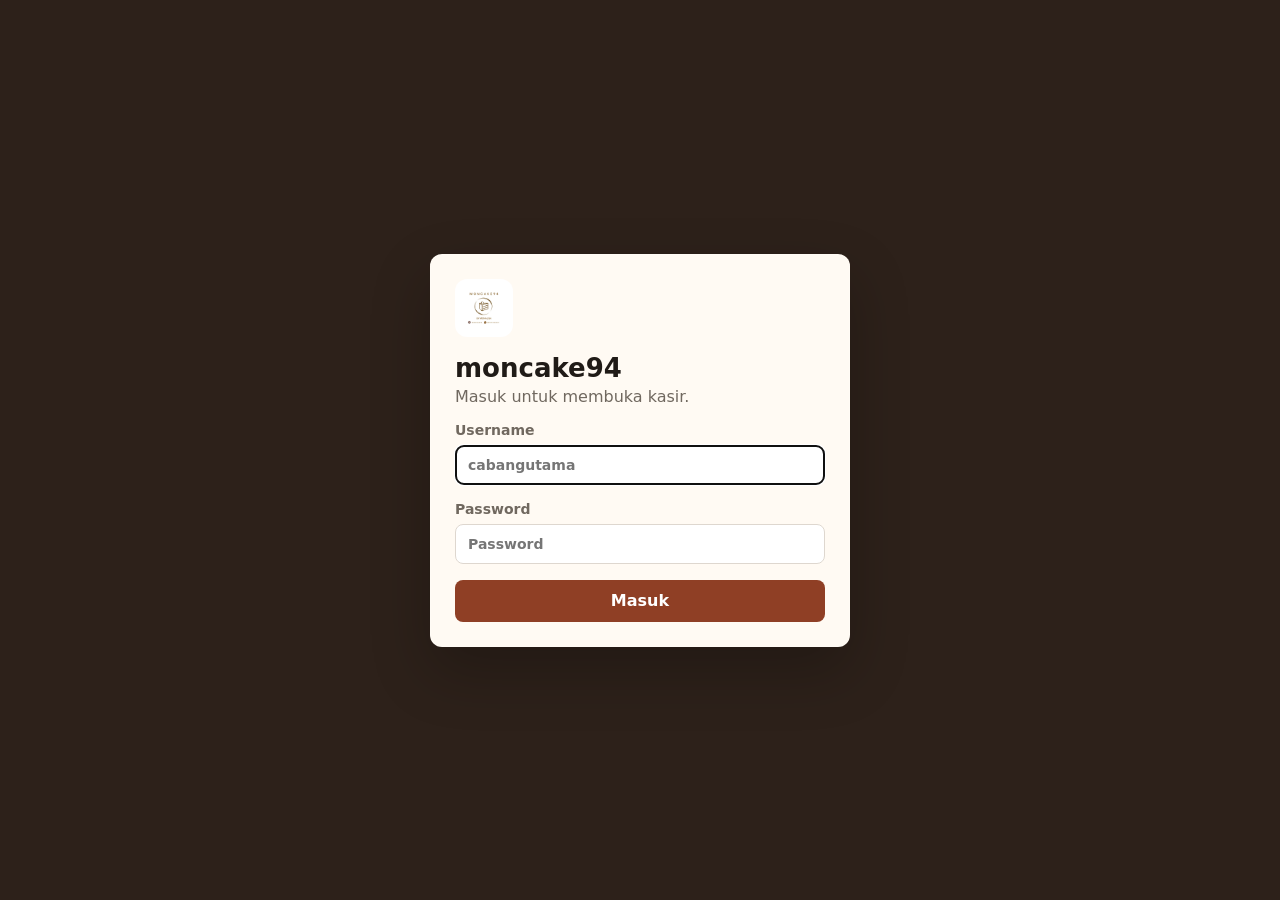
<file: index.html>
<!doctype html>
<html lang="id">
  <head>
    <meta charset="UTF-8" />
    <meta name="viewport" content="width=device-width, initial-scale=1.0" />
    <title>moncake94</title>
    <link rel="icon" type="image/png" href="public/mooncake94.png" />
    <link rel="stylesheet" href="styles.css" />
  </head>
  <body>
    <section class="login-screen" id="loginScreen">
      <form class="login-card" id="loginForm">
        <img class="login-logo" src="public/mooncake94.png" alt="moncake94" />
        <div>
          <h1>moncake94</h1>
          <p>Masuk untuk membuka kasir.</p>
        </div>
        <label>
          Username
          <input id="loginUsername" autocomplete="username" required placeholder="cabangutama" />
        </label>
        <label>
          Password
          <input id="loginPassword" autocomplete="current-password" required type="password" placeholder="Password" />
        </label>
        <button class="primary-button" type="submit">Masuk</button>
      </form>
    </section>

    <div class="app-shell">
      <aside class="sidebar">
        <div class="brand">
          <img class="brand-mark" src="public/mooncake94.png" alt="moncake94" />
          <div>
            <h1>moncake94</h1>
            <p>Cabang Utama</p>
          </div>
        </div>

        <nav class="nav" aria-label="Navigasi utama">
          <button class="nav-item active" data-view="cashier">Kasir</button>
          <button class="nav-item" data-view="products">Produk & Stok</button>
          <button class="nav-item" data-view="history">Riwayat</button>
          <button class="nav-item" data-view="reports">Laporan</button>
        </nav>

        <div class="sidebar-summary">
          <span>Omset Hari Ini</span>
          <strong id="todayRevenue">Rp0</strong>
        </div>
      </aside>

      <main class="main">
        <section class="topbar">
          <div>
            <p class="eyebrow" id="currentDate">Hari ini</p>
            <h2 id="viewTitle">Kasir</h2>
          </div>
          <div class="topbar-actions">
            <button class="secondary-button" id="openPasswordModal">Ganti Password</button>
            <button class="secondary-button" id="logoutButton">Logout</button>
            <button class="secondary-button" id="exportData">Backup Penuh</button>
            <label class="secondary-button file-button">
              Import Penuh
              <input id="importData" type="file" accept="application/json" />
            </label>
          </div>
        </section>

        <section class="view active" id="cashierView">
          <div class="cashier-layout">
            <section class="panel products-panel">
              <div class="panel-header">
                <div>
                  <h3>Pilih Produk</h3>
                  <p>Klik produk untuk masuk keranjang.</p>
                </div>
                <input id="productSearch" class="search-input" type="search" placeholder="Cari roti, kue, minuman..." />
              </div>
              <div class="product-grid" id="productGrid"></div>
            </section>

            <section class="panel cart-panel">
              <div class="panel-header">
                <div>
                  <h3>Keranjang</h3>
                  <p id="cartCount">Belum ada produk.</p>
                </div>
                <button class="ghost-button" id="clearCart">Kosongkan</button>
              </div>

              <div class="cart-list" id="cartList"></div>

              <div class="payment-box">
                <div class="total-row">
                  <span>Total</span>
                  <strong id="cartTotal">Rp0</strong>
                </div>
                <label>
                  Uang diterima
                  <input id="cashReceived" inputmode="numeric" placeholder="Contoh: 50.000" />
                </label>
                <div class="change-row">
                  <span>Kembalian</span>
                  <strong id="changeAmount">Rp0</strong>
                </div>
                <button class="primary-button" id="finishTransaction">Selesaikan & Print Struk</button>
              </div>
            </section>
          </div>
        </section>

        <section class="view" id="productsView">
          <div class="inventory-layout">
            <section class="panel">
              <div class="panel-header">
                <div>
                  <h3>Tambah Produk</h3>
                  <p>Isi nama, harga, dan stok awal.</p>
                </div>
              </div>
              <form class="product-form" id="productForm">
                <div class="product-type-toggle" role="radiogroup" aria-label="Tipe produk">
                  <label>
                    <input name="productType" type="radio" value="single" checked />
                    Produk biasa
                  </label>
                  <label>
                    <input name="productType" type="radio" value="variant" />
                    Produk dengan varian
                  </label>
                </div>
                <label>
                  Nama produk
                  <input id="productName" required placeholder="Contoh: Marmer Cake" />
                </label>
                <label>
                  Kategori
                  <select id="productCategory">
                    <option>Roti</option>
                    <option>Kue</option>
                    <option>Pastry</option>
                    <option>Minuman</option>
                    <option>Lainnya</option>
                  </select>
                </label>
                <label class="manual-category hidden" id="manualCategoryWrap">
                  Tulis kategori baru
                  <input id="customCategory" placeholder="Contoh: Cookies" />
                </label>
                <div class="category-tools">
                  <button class="secondary-button" id="deleteCategory" type="button">Hapus Kategori Terpilih</button>
                  <p>Kategori yang masih dipakai produk tidak bisa dihapus.</p>
                </div>
                <div class="single-product-fields" id="singleProductFields">
                  <label>
                    Harga jual
                    <input id="productPrice" required inputmode="numeric" placeholder="Contoh: 15.000" />
                  </label>
                  <label>
                    Stok saat ini
                    <input id="productStock" required type="number" min="0" placeholder="Contoh: 24" />
                  </label>
                  <label>
                    Batas stok rendah
                    <input id="productMinStock" type="number" min="0" value="5" />
                  </label>
                </div>
                <div class="variant-product-fields hidden" id="variantProductFields">
                  <div class="variant-count-control">
                    <label>
                      Jumlah varian
                      <input id="variantCount" type="number" min="1" value="2" />
                    </label>
                    <button class="secondary-button" id="applyVariantCount" type="button">Atur Jumlah</button>
                  </div>
                  <div class="variant-form-header">
                    <strong>Daftar varian</strong>
                    <button class="secondary-button" id="addVariantRow" type="button">Tambah Varian</button>
                  </div>
                  <div class="variant-form-list" id="variantRows"></div>
                  <p class="form-note">Contoh label: Slice, Whole, S, L. Nama produk stok akan dibuat otomatis.</p>
                </div>
                <button class="primary-button" type="submit">Simpan Produk</button>
              </form>
            </section>

            <section class="panel">
              <div class="panel-header">
                <div>
                  <h3>Daftar Produk</h3>
                  <p>Tambah stok cepat atau ubah data produk.</p>
                </div>
                <div class="panel-actions">
                  <button class="secondary-button" id="exportProducts" type="button">Backup Produk & Stok</button>
                  <label class="secondary-button file-button">
                    Import Produk & Stok
                    <input id="importProducts" type="file" accept="application/json" />
                  </label>
                  <input id="inventorySearch" class="search-input" type="search" placeholder="Cari produk..." />
                </div>
              </div>
              <div class="table-wrap">
                <table>
                  <thead>
                    <tr>
                      <th>Produk</th>
                      <th>Harga</th>
                      <th>Stok</th>
                      <th>Aksi</th>
                    </tr>
                  </thead>
                  <tbody id="inventoryTable"></tbody>
                </table>
              </div>
            </section>
          </div>
        </section>

        <section class="view" id="historyView">
          <section class="panel">
            <div class="panel-header">
              <div>
                <h3>Riwayat Transaksi</h3>
                <p>Transaksi terbaru tampil paling atas.</p>
              </div>
              <div class="panel-actions">
                <button class="secondary-button" id="openTransactionExport" type="button">Backup Riwayat</button>
                <button class="report-button" id="openTransactionReport" type="button">Export Laporan CSV</button>
                <label class="secondary-button file-button">
                  Import Riwayat
                  <input id="importTransactions" type="file" accept="application/json" />
                </label>
                <button class="danger-button" id="clearHistory">Hapus Semua Riwayat</button>
              </div>
            </div>
            <div class="history-list" id="historyList"></div>
          </section>
        </section>

        <section class="view" id="reportsView">
          <div class="report-grid">
            <section class="metric-card">
              <span>Transaksi Hari Ini</span>
              <strong id="todayTransactions">0</strong>
            </section>
            <section class="metric-card">
              <span>Produk Terjual Hari Ini</span>
              <strong id="todayItemsSold">0</strong>
            </section>
            <section class="metric-card">
              <span>Stok Rendah</span>
              <strong id="lowStockCount">0</strong>
            </section>
          </div>

          <section class="panel">
            <div class="panel-header">
              <div>
                <h3>Omset 7 Hari Terakhir</h3>
                <p>Ringkasan sederhana untuk pemantauan harian.</p>
              </div>
            </div>
            <div class="chart" id="revenueChart"></div>
          </section>

          <section class="panel">
            <div class="panel-header">
              <div>
                <h3>Produk Terlaris</h3>
                <p>Berdasarkan semua transaksi yang tersimpan.</p>
              </div>
            </div>
            <div class="best-seller-list" id="bestSellerList"></div>
          </section>
        </section>
      </main>
    </div>

    <section class="modal hidden" id="passwordModal">
      <form class="modal-card" id="passwordForm">
        <div>
          <h2>Ganti Password</h2>
          <p>Gunakan password baru minimal 6 karakter.</p>
        </div>
        <label>
          Password lama
          <input id="currentPassword" autocomplete="current-password" required type="password" />
        </label>
        <label>
          Password baru
          <input id="newPassword" autocomplete="new-password" required type="password" />
        </label>
        <label>
          Ulangi password baru
          <input id="confirmPassword" autocomplete="new-password" required type="password" />
        </label>
        <div class="modal-actions">
          <button class="secondary-button" id="closePasswordModal" type="button">Batal</button>
          <button class="primary-button" type="submit">Simpan Password</button>
        </div>
      </form>
    </section>

    <section class="modal hidden" id="transactionExportModal">
      <form class="modal-card" id="transactionExportForm">
        <div>
          <h2>Backup Riwayat</h2>
          <p>Pilih rentang tanggal transaksi yang ingin disimpan.</p>
        </div>
        <label>
          Dari tanggal
          <input id="exportStartDate" required type="date" />
        </label>
        <label>
          Sampai tanggal
          <input id="exportEndDate" required type="date" />
        </label>
        <div class="modal-actions">
          <button class="secondary-button" id="closeTransactionExport" type="button">Batal</button>
          <button class="primary-button" type="submit">Download JSON</button>
        </div>
      </form>
    </section>

    <section class="modal hidden" id="transactionReportModal">
      <form class="modal-card" id="transactionReportForm">
        <div>
          <h2>Export Laporan CSV</h2>
          <p>Pilih rentang tanggal laporan untuk dibuka di Excel atau Google Sheets.</p>
        </div>
        <label>
          Dari tanggal
          <input id="reportStartDate" required type="date" />
        </label>
        <label>
          Sampai tanggal
          <input id="reportEndDate" required type="date" />
        </label>
        <div class="modal-actions">
          <button class="secondary-button" id="closeTransactionReport" type="button">Batal</button>
          <button class="report-button" type="submit">Download CSV</button>
        </div>
      </form>
    </section>

    <section class="modal hidden" id="variantModal">
      <div class="modal-card">
        <div>
          <h2 id="variantTitle">Pilih Varian</h2>
          <p>Pilih ukuran produk yang masuk ke keranjang.</p>
        </div>
        <div class="variant-list" id="variantList"></div>
        <div class="modal-actions single">
          <button class="secondary-button" id="closeVariantModal" type="button">Batal</button>
        </div>
      </div>
    </section>

    <div class="toast" id="toast" role="status" aria-live="polite"></div>
    <script src="app.js"></script>
  </body>
</html>
</file>
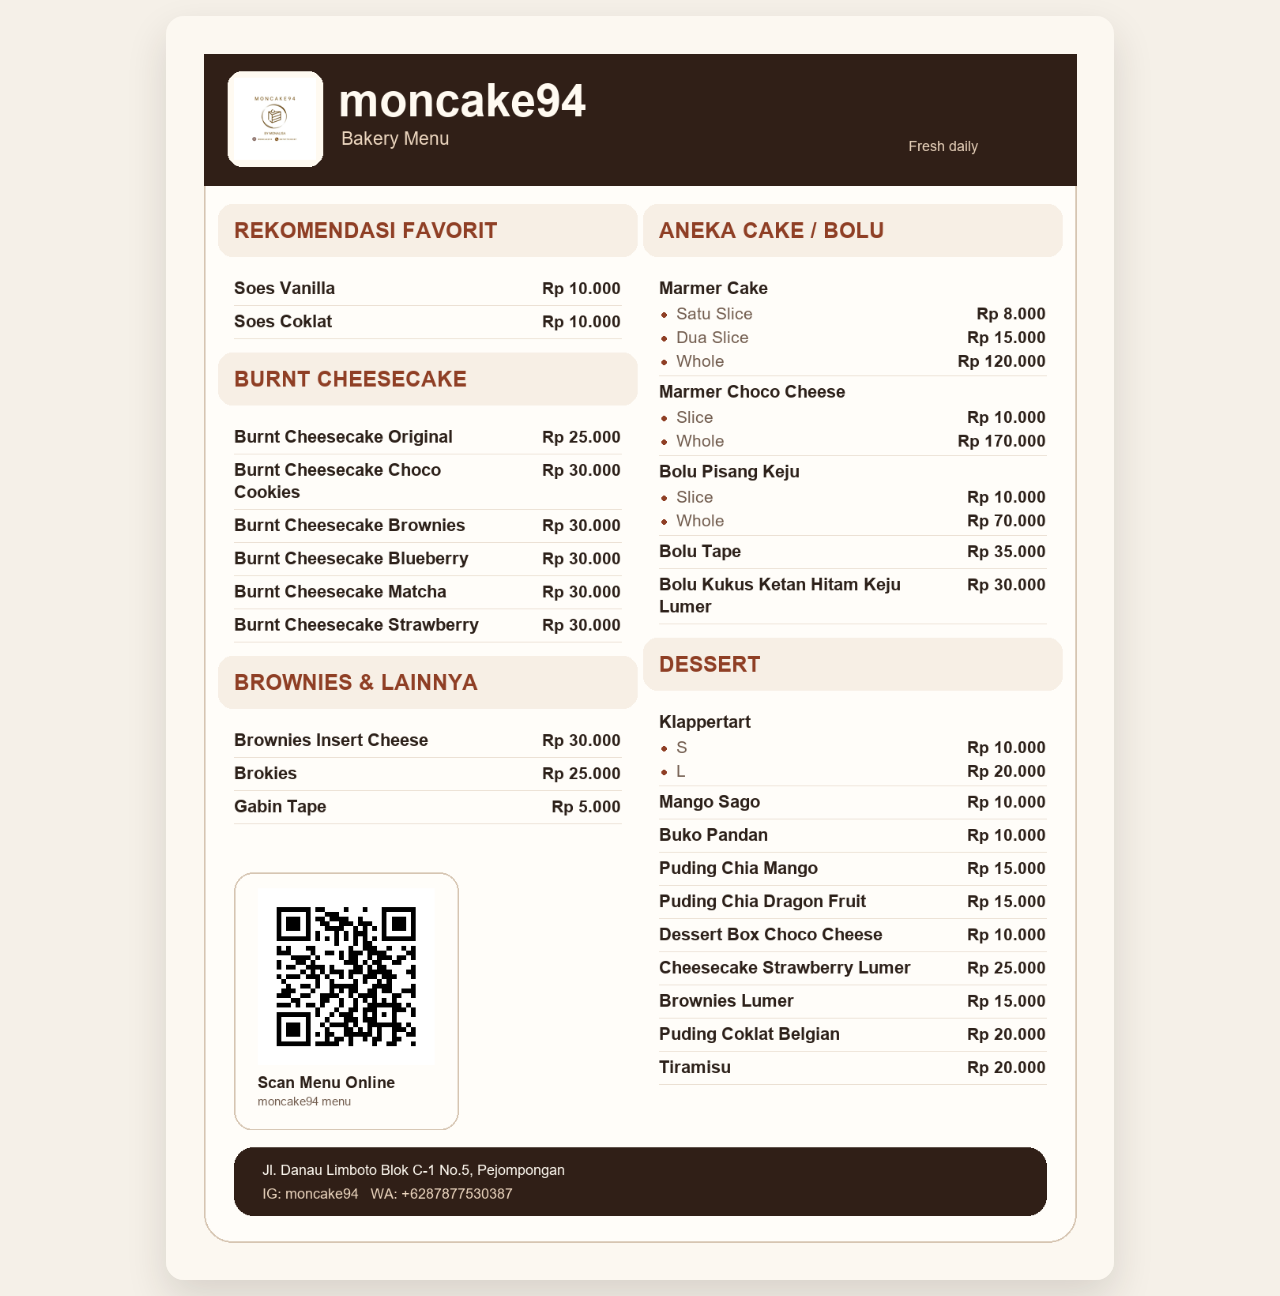
<file: menu.html>
<!doctype html>
<html lang="id">
  <head>
    <meta charset="UTF-8" />
    <meta name="viewport" content="width=device-width, initial-scale=1.0" />
    <title>Menu moncake94</title>
    <link rel="icon" type="image/png" href="public/mooncake94.png" />
    <style>
      * {
        box-sizing: border-box;
      }

      body {
        margin: 0;
        min-height: 100vh;
        background: #f5f0e8;
        color: #2d211a;
        font-family: Arial, sans-serif;
      }

      main {
        width: min(100%, 980px);
        margin: 0 auto;
        padding: 16px;
      }

      img {
        width: 100%;
        height: auto;
        display: block;
        border-radius: 18px;
        box-shadow: 0 18px 40px rgba(45, 33, 26, 0.14);
      }

      @media (max-width: 640px) {
        main {
          padding: 0;
        }

        img {
          border-radius: 0;
          box-shadow: none;
        }
      }
    </style>
  </head>
  <body>
    <main>
      <img src="public/menu.png" alt="Menu moncake94" />
    </main>
  </body>
</html>
</file>
<file: styles.css>
:root {
  color-scheme: light;
  --bg: #f5f3ef;
  --surface: #ffffff;
  --surface-soft: #faf8f4;
  --text: #201b17;
  --muted: #70685f;
  --line: #ded7cf;
  --brand: #8f3f25;
  --brand-dark: #642713;
  --accent: #20706f;
  --warning: #b35b00;
  --danger: #a12828;
  --shadow: 0 14px 32px rgba(53, 38, 23, 0.1);
}

* {
  box-sizing: border-box;
}

body {
  margin: 0;
  min-height: 100vh;
  background: var(--bg);
  color: var(--text);
  font-family: Inter, ui-sans-serif, system-ui, -apple-system, BlinkMacSystemFont, "Segoe UI", sans-serif;
}

.login-screen {
  position: fixed;
  inset: 0;
  z-index: 100;
  display: grid;
  place-items: center;
  padding: 20px;
  background: #2d211a;
}

.login-card {
  width: min(420px, 100%);
  border: 1px solid rgba(255, 255, 255, 0.12);
  border-radius: 12px;
  background: #fffaf3;
  box-shadow: 0 24px 60px rgba(0, 0, 0, 0.24);
  padding: 24px;
  display: grid;
  gap: 16px;
}

.login-logo {
  width: 58px;
  height: 58px;
  border-radius: 12px;
  object-fit: cover;
}

.login-card h1,
.login-card p {
  margin: 0;
}

.login-card h1 {
  font-size: 26px;
}

.login-card p {
  margin-top: 4px;
  color: var(--muted);
}

.modal {
  position: fixed;
  inset: 0;
  z-index: 90;
  display: grid;
  place-items: center;
  padding: 20px;
  background: rgba(45, 33, 26, 0.48);
}

.modal-card {
  width: min(440px, 100%);
  border-radius: 12px;
  background: #fff;
  box-shadow: 0 24px 70px rgba(0, 0, 0, 0.24);
  padding: 22px;
  display: grid;
  gap: 14px;
}

.modal-card h2,
.modal-card p {
  margin: 0;
}

.modal-card p {
  margin-top: 4px;
  color: var(--muted);
}

.modal-actions {
  display: grid;
  grid-template-columns: repeat(2, minmax(0, 1fr));
  gap: 10px;
}

.modal-actions.single {
  grid-template-columns: 1fr;
}

.variant-list {
  display: grid;
  gap: 10px;
}

.variant-option {
  width: 100%;
  border: 1px solid var(--line);
  border-radius: 8px;
  background: var(--surface-soft);
  padding: 13px;
  display: flex;
  align-items: center;
  justify-content: space-between;
  gap: 12px;
  text-align: left;
}

.variant-option:hover {
  border-color: var(--brand);
}

.variant-option:disabled {
  cursor: not-allowed;
  opacity: 0.62;
}

.variant-option span:first-child {
  display: grid;
  gap: 3px;
}

.variant-option small {
  color: var(--muted);
  font-size: 13px;
}

button,
input,
select {
  font: inherit;
}

button {
  cursor: pointer;
}

.app-shell {
  display: grid;
  grid-template-columns: 260px minmax(0, 1fr);
  min-height: 100vh;
}

.sidebar {
  background: #2d211a;
  color: #fffaf3;
  padding: 24px;
  display: flex;
  flex-direction: column;
  gap: 24px;
}

.brand {
  display: flex;
  align-items: center;
  gap: 12px;
}

.brand-mark {
  width: 44px;
  height: 44px;
  border-radius: 8px;
  display: block;
  object-fit: cover;
  background: #fffaf3;
}

.brand h1,
.brand p,
.panel h3,
.panel p,
.topbar h2,
.eyebrow {
  margin: 0;
}

.brand h1 {
  font-size: 20px;
}

.brand p,
.panel p,
.eyebrow {
  color: var(--muted);
}

.sidebar .brand p,
.sidebar-summary span {
  color: #d7c9bb;
}

.nav {
  display: grid;
  gap: 8px;
}

.nav-item {
  border: 0;
  border-radius: 8px;
  padding: 13px 14px;
  background: transparent;
  color: #fffaf3;
  text-align: left;
}

.nav-item.active,
.nav-item:hover {
  background: rgba(255, 255, 255, 0.12);
}

.sidebar-summary {
  margin-top: auto;
  padding: 16px;
  border: 1px solid rgba(255, 255, 255, 0.16);
  border-radius: 8px;
  display: grid;
  gap: 6px;
}

.sidebar-summary strong {
  font-size: 24px;
}

.main {
  padding: 24px;
  display: grid;
  align-content: start;
  gap: 20px;
}

.topbar {
  display: flex;
  align-items: center;
  justify-content: space-between;
  gap: 16px;
}

.topbar h2 {
  font-size: 30px;
}

.topbar-actions {
  display: flex;
  gap: 10px;
  flex-wrap: wrap;
}

.view {
  display: none;
}

.view.active {
  display: block;
}

.cashier-layout,
.inventory-layout {
  display: grid;
  grid-template-columns: minmax(0, 1fr) 390px;
  gap: 20px;
  align-items: start;
}

.inventory-layout {
  grid-template-columns: 360px minmax(0, 1fr);
}

.panel,
.metric-card {
  background: var(--surface);
  border: 1px solid var(--line);
  border-radius: 8px;
  box-shadow: var(--shadow);
}

.panel {
  padding: 18px;
}

.panel-header {
  display: flex;
  align-items: start;
  justify-content: space-between;
  gap: 16px;
  margin-bottom: 16px;
}

.panel h3 {
  font-size: 20px;
}

.panel p {
  margin-top: 4px;
  font-size: 14px;
}

.search-input,
label input,
label select {
  width: 100%;
  border: 1px solid var(--line);
  border-radius: 8px;
  background: #fff;
  color: var(--text);
  padding: 11px 12px;
}

.search-input {
  max-width: 300px;
}

.product-grid {
  display: grid;
  grid-template-columns: repeat(auto-fill, minmax(170px, 1fr));
  gap: 12px;
}

.product-card {
  min-height: 128px;
  border: 1px solid var(--line);
  border-radius: 8px;
  background: var(--surface-soft);
  padding: 14px;
  display: grid;
  gap: 8px;
  text-align: left;
}

.product-card:hover {
  border-color: var(--brand);
}

.product-card strong {
  font-size: 17px;
}

.product-card span {
  color: var(--muted);
  font-size: 13px;
}

.stock-badge {
  justify-self: start;
  border-radius: 999px;
  padding: 4px 9px;
  background: #e7f2ef;
  color: var(--accent);
  font-size: 12px;
  font-weight: 700;
}

.stock-badge.low {
  background: #fff0df;
  color: var(--warning);
}

.stock-badge.empty {
  background: #ffe6e3;
  color: var(--danger);
}

.cart-list,
.history-list,
.best-seller-list {
  display: grid;
  gap: 10px;
}

.cart-list {
  min-height: 180px;
  max-height: 42vh;
  overflow: auto;
}

.empty-state {
  border: 1px dashed var(--line);
  border-radius: 8px;
  padding: 18px;
  color: var(--muted);
  text-align: center;
  background: var(--surface-soft);
}

.cart-item,
.history-item,
.seller-item {
  border: 1px solid var(--line);
  border-radius: 8px;
  padding: 12px;
  display: grid;
  gap: 8px;
}

.item-top,
.item-actions,
.history-top,
.seller-item {
  display: flex;
  justify-content: space-between;
  gap: 12px;
  align-items: center;
}

.item-actions button,
.stock-actions button {
  width: 34px;
  height: 34px;
  border: 1px solid var(--line);
  border-radius: 8px;
  background: #fff;
}

.payment-box {
  border-top: 1px solid var(--line);
  margin-top: 16px;
  padding-top: 16px;
  display: grid;
  gap: 12px;
}

.total-row,
.change-row {
  display: flex;
  justify-content: space-between;
  align-items: center;
}

.total-row strong,
.change-row strong {
  font-size: 24px;
}

.change-row strong.negative {
  color: var(--danger);
}

label {
  display: grid;
  gap: 7px;
  color: var(--muted);
  font-weight: 700;
  font-size: 14px;
}

.product-form {
  display: grid;
  gap: 13px;
}

.product-type-toggle {
  display: grid;
  grid-template-columns: repeat(2, minmax(0, 1fr));
  gap: 8px;
}

.product-type-toggle label {
  border: 1px solid var(--line);
  border-radius: 8px;
  background: #fff;
  padding: 11px 12px;
  display: flex;
  align-items: center;
  gap: 8px;
  color: var(--text);
}

.product-type-toggle input {
  width: auto;
}

.single-product-fields,
.variant-product-fields,
.variant-form-list {
  display: grid;
  gap: 13px;
}

.variant-count-control {
  display: grid;
  grid-template-columns: minmax(0, 1fr) auto;
  gap: 10px;
  align-items: end;
}

.variant-form-header {
  display: flex;
  align-items: center;
  justify-content: space-between;
  gap: 10px;
}

.variant-form-row {
  border: 1px solid var(--line);
  border-radius: 8px;
  background: var(--surface-soft);
  padding: 12px;
  display: grid;
  gap: 10px;
}

.variant-form-grid {
  display: grid;
  grid-template-columns: minmax(0, 1.2fr) minmax(0, 1fr);
  gap: 10px;
}

.variant-form-row .danger-button {
  justify-self: stretch;
}

.form-note {
  margin: 0;
  color: var(--muted);
  font-size: 13px;
}

.category-tools {
  display: grid;
  gap: 6px;
}

.category-tools p {
  margin: 0;
  color: var(--muted);
  font-size: 13px;
}

.primary-button,
.secondary-button,
.report-button,
.ghost-button,
.danger-button {
  border-radius: 8px;
  min-height: 42px;
  padding: 0 14px;
  font-weight: 800;
}

.primary-button {
  border: 0;
  background: var(--brand);
  color: #fff;
}

.primary-button:hover {
  background: var(--brand-dark);
}

.secondary-button {
  border: 1px solid var(--line);
  background: #fff;
  color: var(--text);
  display: inline-grid;
  place-items: center;
}

.report-button {
  border: 0;
  background: var(--accent);
  color: #fff;
  display: inline-grid;
  place-items: center;
}

.report-button:hover {
  background: #165b5a;
}

.ghost-button {
  border: 0;
  background: transparent;
  color: var(--brand);
}

.danger-button {
  border: 1px solid #efc5bd;
  background: #fff4f2;
  color: var(--danger);
}

.panel-header .danger-button {
  white-space: nowrap;
}

.panel-actions {
  display: flex;
  gap: 10px;
  flex-wrap: wrap;
  justify-content: flex-end;
}

.file-button input {
  display: none;
}

.hidden {
  display: none;
}

.table-wrap {
  overflow-x: auto;
}

table {
  width: 100%;
  border-collapse: collapse;
}

th,
td {
  border-bottom: 1px solid var(--line);
  padding: 12px 8px;
  text-align: left;
  vertical-align: middle;
}

th {
  color: var(--muted);
  font-size: 13px;
}

.stock-actions {
  display: flex;
  gap: 7px;
  flex-wrap: wrap;
  align-items: center;
}

.stock-actions button {
  min-width: 36px;
  padding: 0 10px;
  display: inline-grid;
  place-items: center;
  white-space: nowrap;
}

.stock-actions button[data-edit-product],
.stock-actions button[data-delete-product] {
  min-width: 56px;
}

th:last-child,
td:last-child {
  min-width: 260px;
}

.report-grid {
  display: grid;
  grid-template-columns: repeat(3, minmax(0, 1fr));
  gap: 16px;
  margin-bottom: 20px;
}

.metric-card {
  padding: 18px;
  display: grid;
  gap: 8px;
}

.metric-card span {
  color: var(--muted);
}

.metric-card strong {
  font-size: 32px;
}

.chart {
  display: grid;
  grid-template-columns: repeat(7, minmax(56px, 1fr));
  gap: 12px;
  align-items: end;
  min-height: 260px;
  overflow-x: auto;
}

.bar-wrap {
  min-width: 56px;
  display: grid;
  gap: 8px;
  align-items: end;
  text-align: center;
}

.bar {
  min-height: 8px;
  border-radius: 8px 8px 0 0;
  background: var(--accent);
}

.bar-value,
.bar-label {
  font-size: 12px;
  color: var(--muted);
}

.toast {
  position: fixed;
  right: 20px;
  bottom: 20px;
  max-width: 360px;
  padding: 13px 15px;
  border-radius: 8px;
  background: #2d211a;
  color: #fff;
  box-shadow: var(--shadow);
  opacity: 0;
  transform: translateY(12px);
  pointer-events: none;
  transition: opacity 0.2s ease, transform 0.2s ease;
}

.toast.show {
  opacity: 1;
  transform: translateY(0);
}

@media (max-width: 1100px) {
  .app-shell {
    grid-template-columns: 1fr;
  }

  .sidebar {
    position: sticky;
    top: 0;
    z-index: 5;
    padding: 14px;
    display: grid;
    grid-template-columns: 1fr;
  }

  .nav {
    grid-template-columns: repeat(4, minmax(0, 1fr));
  }

  .nav-item {
    text-align: center;
  }

  .sidebar-summary {
    display: none;
  }
}

@media (max-width: 900px) {
  .cashier-layout,
  .inventory-layout,
  .report-grid {
    grid-template-columns: 1fr;
  }

  .cart-list {
    max-height: none;
  }
}

@media (max-width: 640px) {
  body {
    background: #f8f6f1;
  }

  .app-shell {
    min-height: 100dvh;
  }

  .main {
    padding: 14px 12px 92px;
    gap: 14px;
  }

  .sidebar {
    position: sticky;
    top: 0;
    z-index: 20;
    background: #2d211a;
    height: 72px;
    min-height: 72px;
    display: flex;
    align-items: center;
    gap: 0;
    padding: 12px 14px;
    box-shadow: 0 8px 22px rgba(45, 33, 26, 0.18);
    overflow: visible;
  }

  .brand {
    min-height: 0;
  }

  .brand-mark {
    width: 42px;
    height: 42px;
  }

  .brand h1 {
    font-size: 18px;
    line-height: 1.1;
  }

  .brand p {
    font-size: 13px;
  }

  .nav {
    position: fixed;
    left: 10px;
    right: 10px;
    bottom: 10px;
    z-index: 30;
    grid-template-columns: repeat(4, minmax(0, 1fr));
    gap: 4px;
    padding: 6px;
    border: 1px solid rgba(222, 215, 207, 0.85);
    border-radius: 18px;
    background: rgba(255, 255, 255, 0.96);
    box-shadow: 0 12px 34px rgba(45, 33, 26, 0.2);
    backdrop-filter: blur(14px);
  }

  .nav-item {
    min-height: 44px;
    padding: 0 4px;
    display: grid;
    place-items: center;
    border-radius: 12px;
    background: transparent;
    color: var(--muted);
    font-size: 12px;
    font-weight: 800;
    line-height: 1.15;
    text-align: center;
    -webkit-tap-highlight-color: transparent;
  }

  .nav-item:hover,
  .nav-item.active {
    background: linear-gradient(#2d211a, #2d211a) center / 100% 34px no-repeat;
    color: #fffaf3;
    box-shadow: none;
  }

  .topbar {
    display: grid;
    gap: 12px;
    min-height: 0;
    align-content: start;
  }

  .topbar h2 {
    min-height: 0;
    font-size: 24px;
    line-height: 1.15;
  }

  .eyebrow {
    min-height: 20px;
    font-size: 14px;
  }

  .topbar-actions {
    display: grid;
    grid-template-columns: repeat(2, minmax(0, 1fr));
    width: 100%;
  }

  .topbar-actions .secondary-button {
    min-height: 38px;
    font-size: 13px;
  }

  .panel-header,
  .item-top,
  .history-top {
    display: grid;
    gap: 10px;
  }

  .panel-actions {
    display: grid;
    grid-template-columns: 1fr;
    justify-content: stretch;
  }

  .search-input {
    max-width: none;
    width: 100%;
  }

  .panel {
    border-radius: 12px;
    padding: 14px;
    box-shadow: 0 8px 24px rgba(53, 38, 23, 0.08);
  }

  .panel h3 {
    font-size: 18px;
  }

  .panel p {
    font-size: 13px;
  }

  .product-grid {
    grid-template-columns: repeat(2, minmax(0, 1fr));
    gap: 10px;
  }

  .product-card {
    min-height: 120px;
    padding: 12px;
    border-radius: 12px;
  }

  .cart-item,
  .history-item,
  .seller-item,
  .metric-card {
    border-radius: 12px;
  }

  .item-actions button,
  .stock-actions button {
    width: 42px;
    height: 42px;
  }

  .table-wrap {
    overflow: visible;
  }

  table,
  thead,
  tbody,
  tr,
  th,
  td {
    display: block;
  }

  thead {
    display: none;
  }

  tbody {
    display: grid;
    gap: 10px;
  }

  tr {
    border: 1px solid var(--line);
    border-radius: 12px;
    background: #fff;
    padding: 12px;
  }

  td {
    border-bottom: 0;
    padding: 0;
  }

  td + td {
    margin-top: 10px;
  }

  td:nth-child(2)::before {
    content: "Harga";
    display: block;
    margin-bottom: 3px;
    color: var(--muted);
    font-size: 12px;
    font-weight: 800;
  }

  td:nth-child(3)::before {
    content: "Stok";
    display: block;
    margin-bottom: 5px;
    color: var(--muted);
    font-size: 12px;
    font-weight: 800;
  }

  .stock-actions {
    display: grid;
    grid-template-columns: repeat(3, minmax(0, 1fr));
    gap: 8px;
  }

  .stock-actions button {
    width: 100%;
    min-width: 0;
    min-height: 42px;
    padding: 0 8px;
    white-space: nowrap;
  }

  .stock-actions button[data-edit-product],
  .stock-actions button[data-delete-product] {
    grid-column: span 3;
  }

  .product-type-toggle,
  .variant-count-control,
  .variant-form-grid {
    grid-template-columns: 1fr;
  }

  .payment-box {
    gap: 14px;
  }

  .primary-button,
  .secondary-button,
  .report-button,
  .ghost-button,
  .danger-button,
  label input,
  label select,
  .search-input {
    min-height: 46px;
    border-radius: 12px;
  }

  .report-grid {
    gap: 10px;
    margin-bottom: 12px;
  }

  .metric-card {
    padding: 14px;
  }

  .metric-card strong {
    font-size: 28px;
  }

  .chart {
    grid-template-columns: repeat(7, minmax(0, 1fr));
    gap: 6px;
    min-height: 210px;
    overflow-x: visible;
  }

  .bar-wrap {
    min-width: 0;
    gap: 6px;
  }

  .bar-value {
    font-size: 10px;
    min-height: 24px;
    display: grid;
    align-items: end;
    word-break: break-word;
  }

  .bar-label {
    font-size: 11px;
  }

  .toast {
    left: 12px;
    right: 12px;
    bottom: 84px;
    max-width: none;
  }
}
</file>
